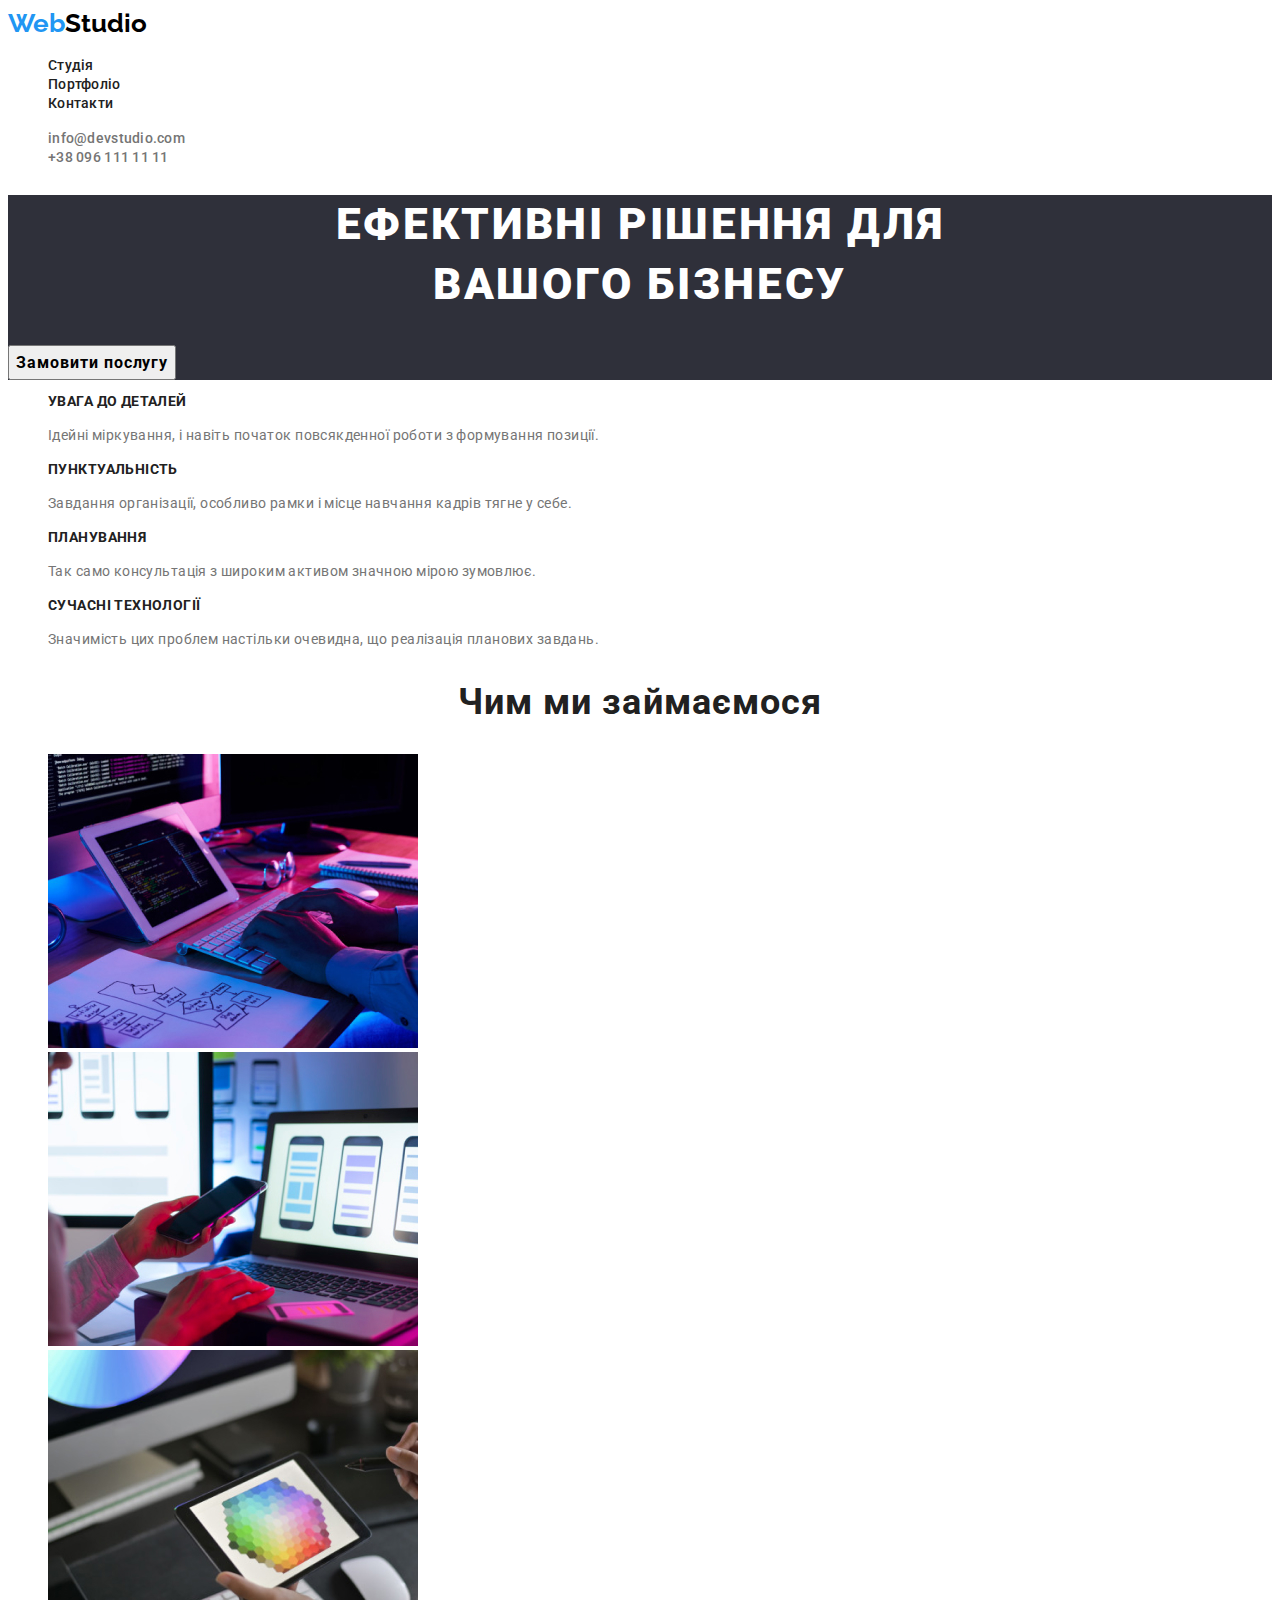
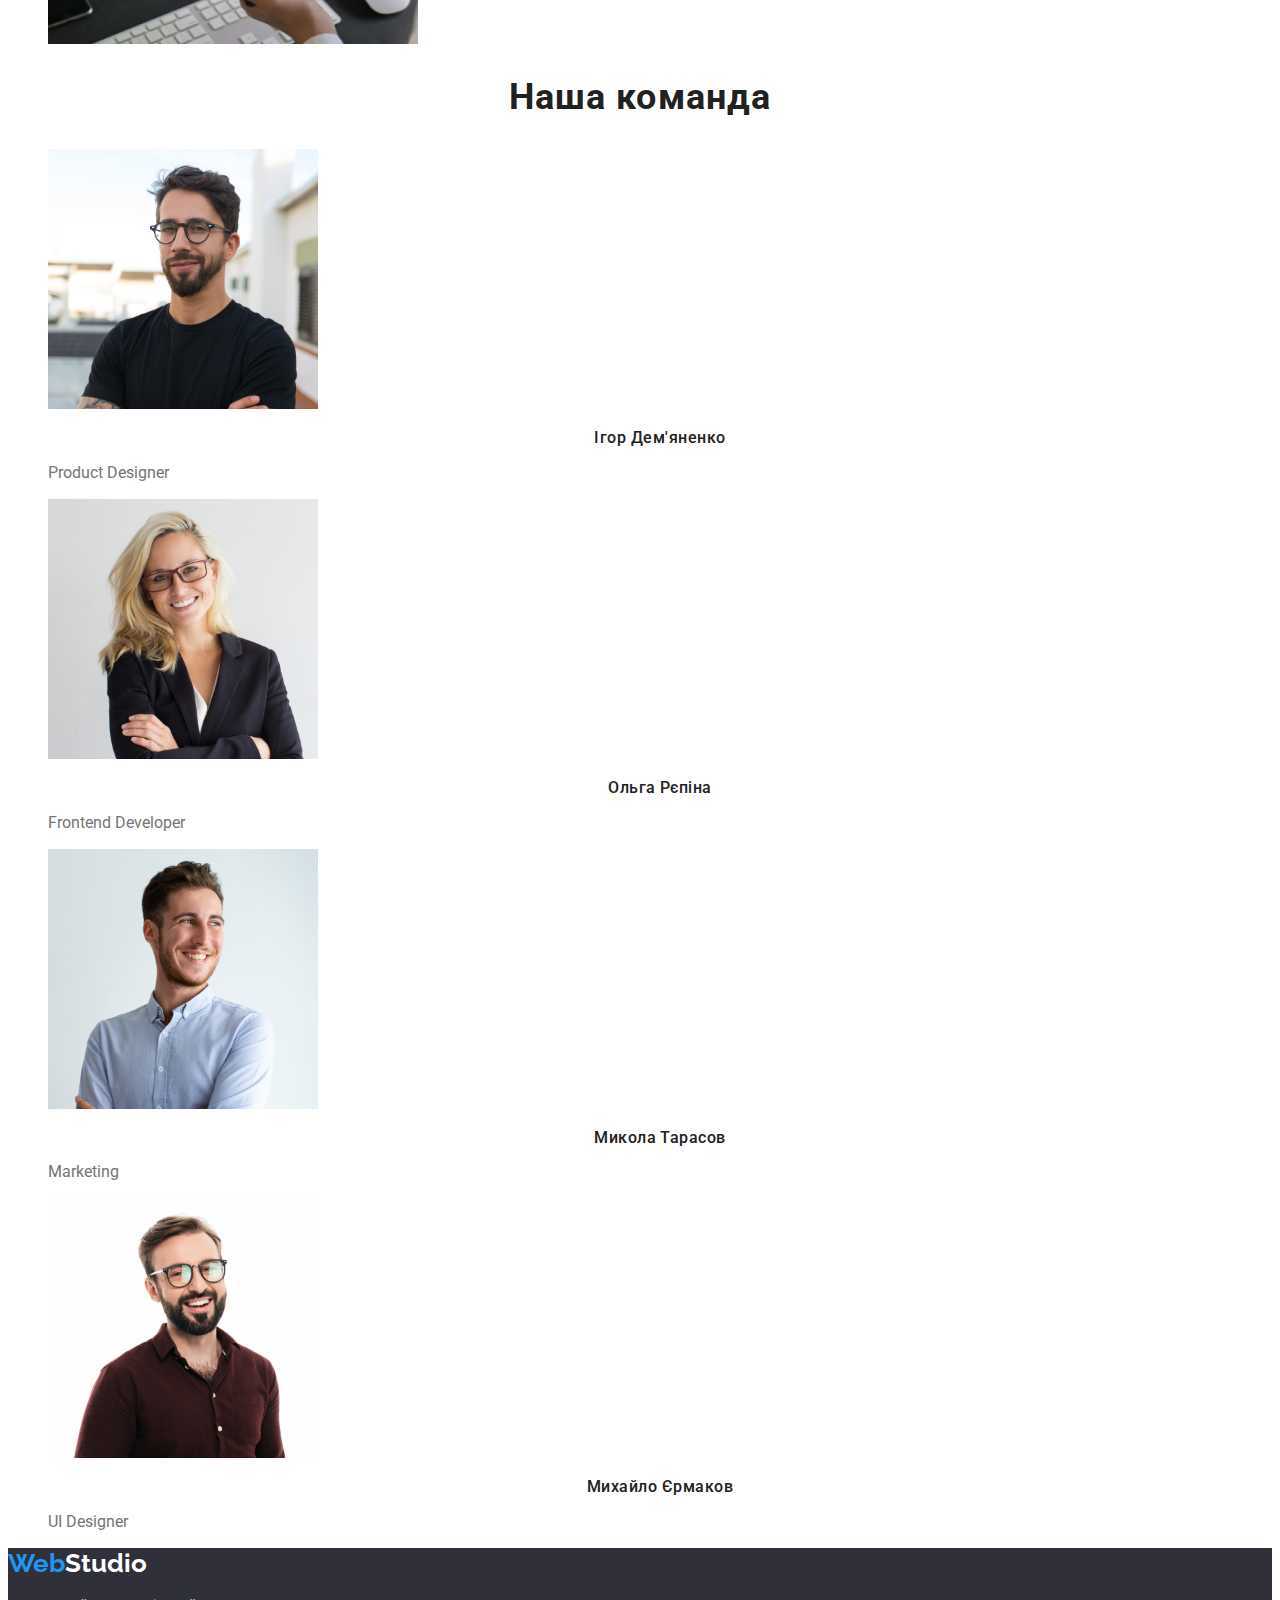
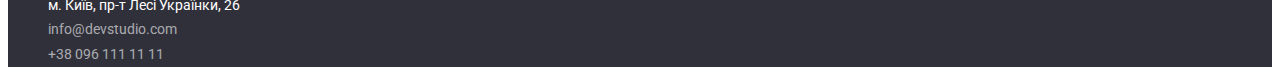
<file: index.html>
<!DOCTYPE html>
<html lang="en">
  <head>
    
    <meta charset="UTF-8" />
    <meta http-equiv="X-UA-Compatible" content="IE=edge" />
    <meta name="viewport" content="width=device-width, initial-scale=1.0" />
    <title>Web Studio</title>
    <link rel="preconnect" href="https://fonts.googleapis.com">
<link rel="preconnect" href="https://fonts.gstatic.com" crossorigin>
<link href="https://fonts.googleapis.com/css2?family=Raleway:wght@700&family=Roboto:wght@400;500;700;900&display=swap" rel="stylesheet">   
            <link rel="stylesheet" href="./css/styles.css"/>
  </head>

  <body>
    <header>
      <main>
      
       <a href="/"class="logo">
      <span class="first-part">Web</span><span class="last-part">Studio</span></a>
        <nav class="header-nav">  
          <ul class="nav-list list">
            <li class="header-nav-item">
              <a href="" class="header-nav-studio link">Студія</a></li>
            <li class="header-nav-item">
              <a href="./portfolio.html"class="header-nav-link link">Портфоліо</a></li>
            <li class="header-nav-item">
              <a href="" class="header-nav-link link">Контакти</a></li>
          </ul>
          <ul class="nav-contacts list">
            <li><a class="link-contacts link" href="#info@devstudio.com">info@devstudio.com</a></li>
            <li><a class="link-contacts link" href="#+380961111111">+38 096 111 11 11</a></li>
          </ul>
         </nav>
      
  
    
      <section class="hero ">
        <h1 class="hero-text">Ефективні рішення для <br> вашого бізнесу</h1>
        <button class="header-btn btn" type="button">Замовити послугу</button>
      </section>
      <section>
        <ul class="items-text list">
          <li>
            <h3 class="items">УВАГА ДО ДЕТАЛЕЙ</h3>

            <p class="items-text">
              Ідейні міркування, і навіть початок повсякденної роботи з
              формування позиції.
            </p>
          </li>
          <li>
            <h3 class="items ">ПУНКТУАЛЬНІСТЬ</h3>
            <p class="items-text ">
              Завдання організації, особливо рамки і місце навчання кадрів тягне
              у себе.
            </p>
          </li>
          <li>
            <h3 class="items">ПЛАНУВАННЯ</h3>
            <p class="items-text">
              Так само консультація з широким активом значною мірою зумовлює.
            </p>
            </li>
            <li>
            <h3 class="items">СУЧАСНІ ТЕХНОЛОГІЇ</h3>
            <p class="items-text">
              Значимість цих проблем настільки очевидна, що реалізація планових
              завдань.
            </p>
          </li>
        </ul>
      </section>
    </main>
  </header>
      <section>
        <h2 class="lead">Чим ми займаємося</h2>
        <ul class="lead-img list"
          <li><img src="img/img.jpg" width="370" alt="фото1" /></li>
          <li><img src="img/img1.jpg" width="370" alt="фото2" /></li>
          <li><img src="img/img2.jpg" width="370" alt="фото3" /></li>
        </ul>
      </section>
      <section>
        <h2 class="lead">Наша команда</h2>
        <ul class="lead-img list">
          <li>
            <img src="img/Ihor.jpg" width="270" alt="Ігор" />
            <h3 class="comanda">Ігор Дем'яненко</h3>
            <p class="profession">Product Designer</p>
          </li>
          <li>
            <img src="img/Olha.jpg" width="270" alt="Ольга" />
            <h3 class="comanda">Ольга Рєпіна</h3>
            <p class="profession">Frontend Developer</p>
          </li>
          <li>
            <img src="img/Mikola.jpg" width="270" alt="Микола" />
            <h3 class="comanda">Микола Тарасов</h3>
            <p class="profession">Marketing</p>
          </li>
          <li>
            <img src="img/Pavlo.jpg" width="270" alt="Михайло" />
            <h3 class="comanda">Михайло Єрмаков</h3>
            <p class="profession">UI Designer</p>
          </li>
        </ul>
      </section>
    </main>

    <footer class="floor">
       
      <a href="/"class="logo-floor logo">
        <span class="first-part">Web</span><span class="second-part">Studio</span></a>
      <address>
        <ul class="address-contacts list">
          <li>
            <a class="address-contacts link"
              href="https://goo.gl/maps/BV1FCmBbSdYmjKrC9"
              target="_blank"
              rel="noopener noreferrer nofollows"
              >м. Київ, пр-т Лесі Українки, 26</a
            >
          </li>

            <li><a class="mail-contacs link" href="#info@devstudio.com">info@devstudio.com</a></li>
            <li><a class="mail-contacs link" href="#+380961111111">+38 096 111 11 11</a></li>
          </ul>
     </address>
    </footer>

  </body>
</html>
</file>
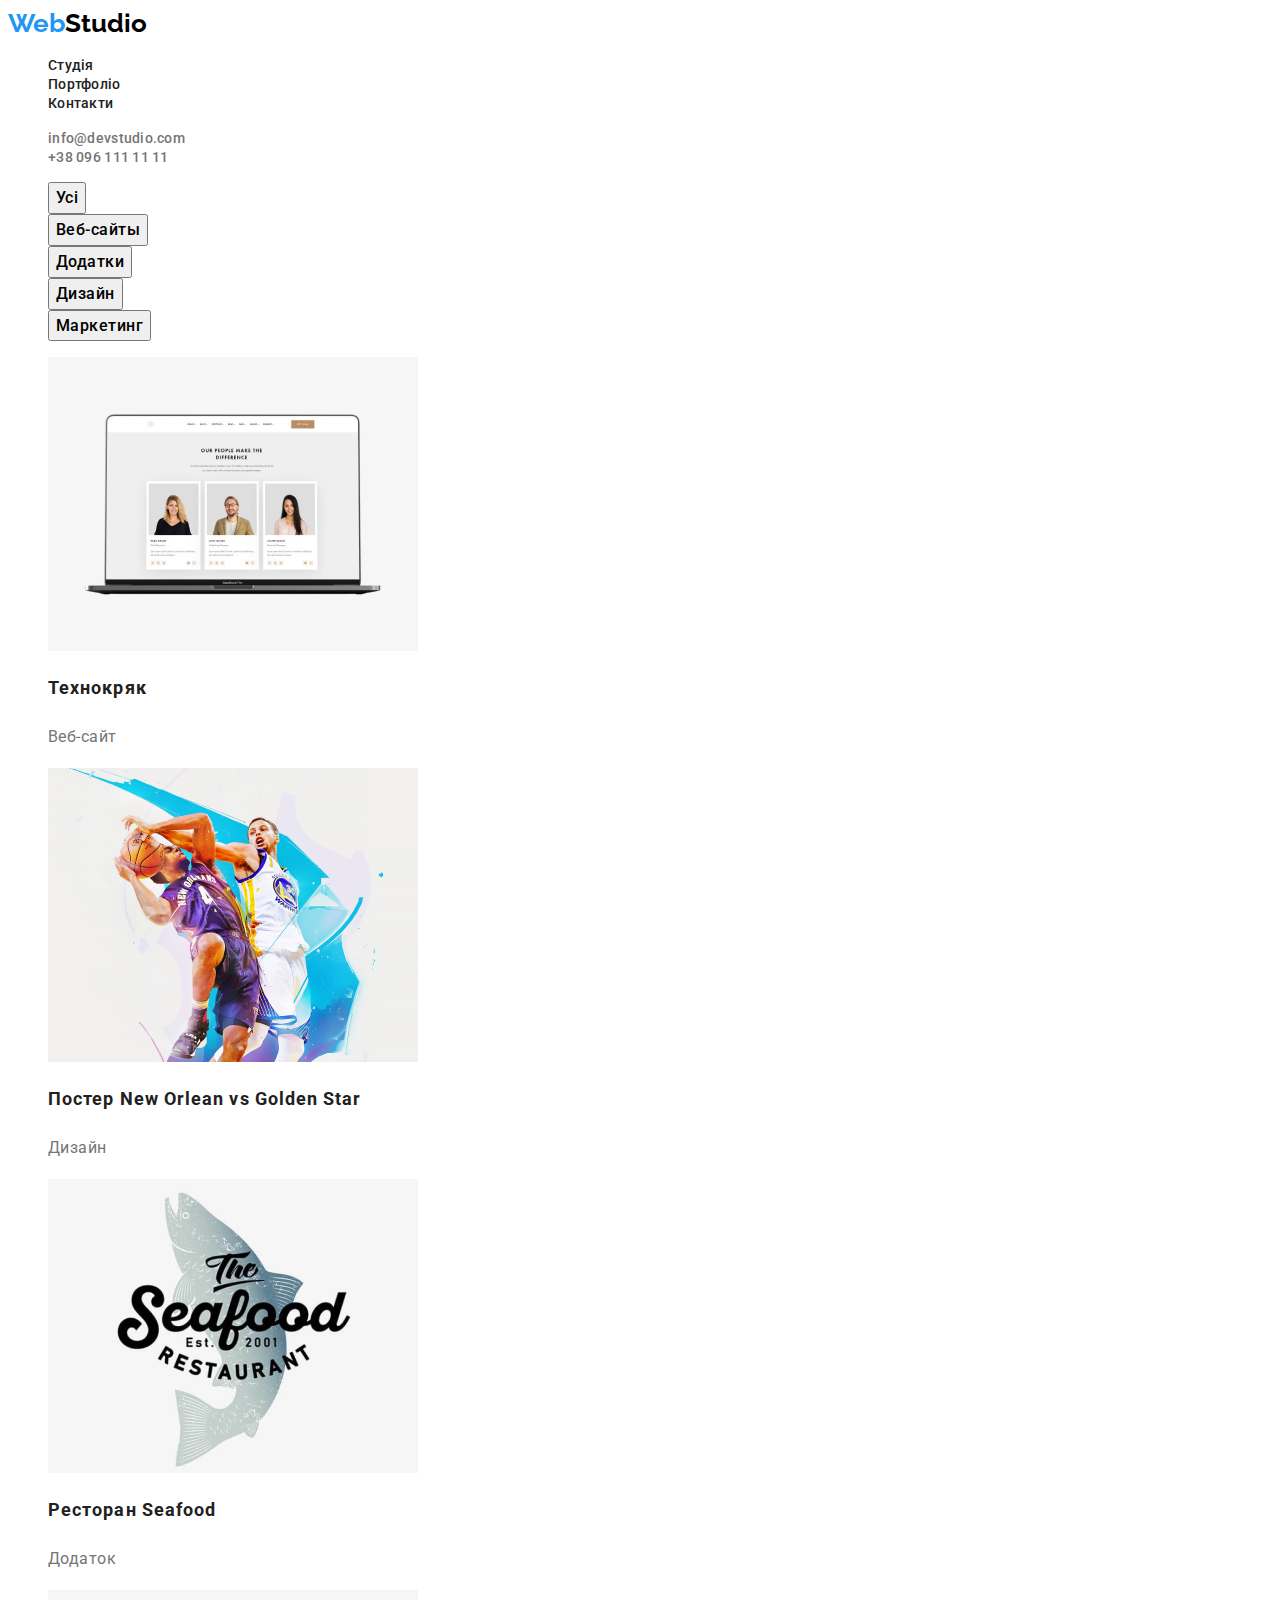
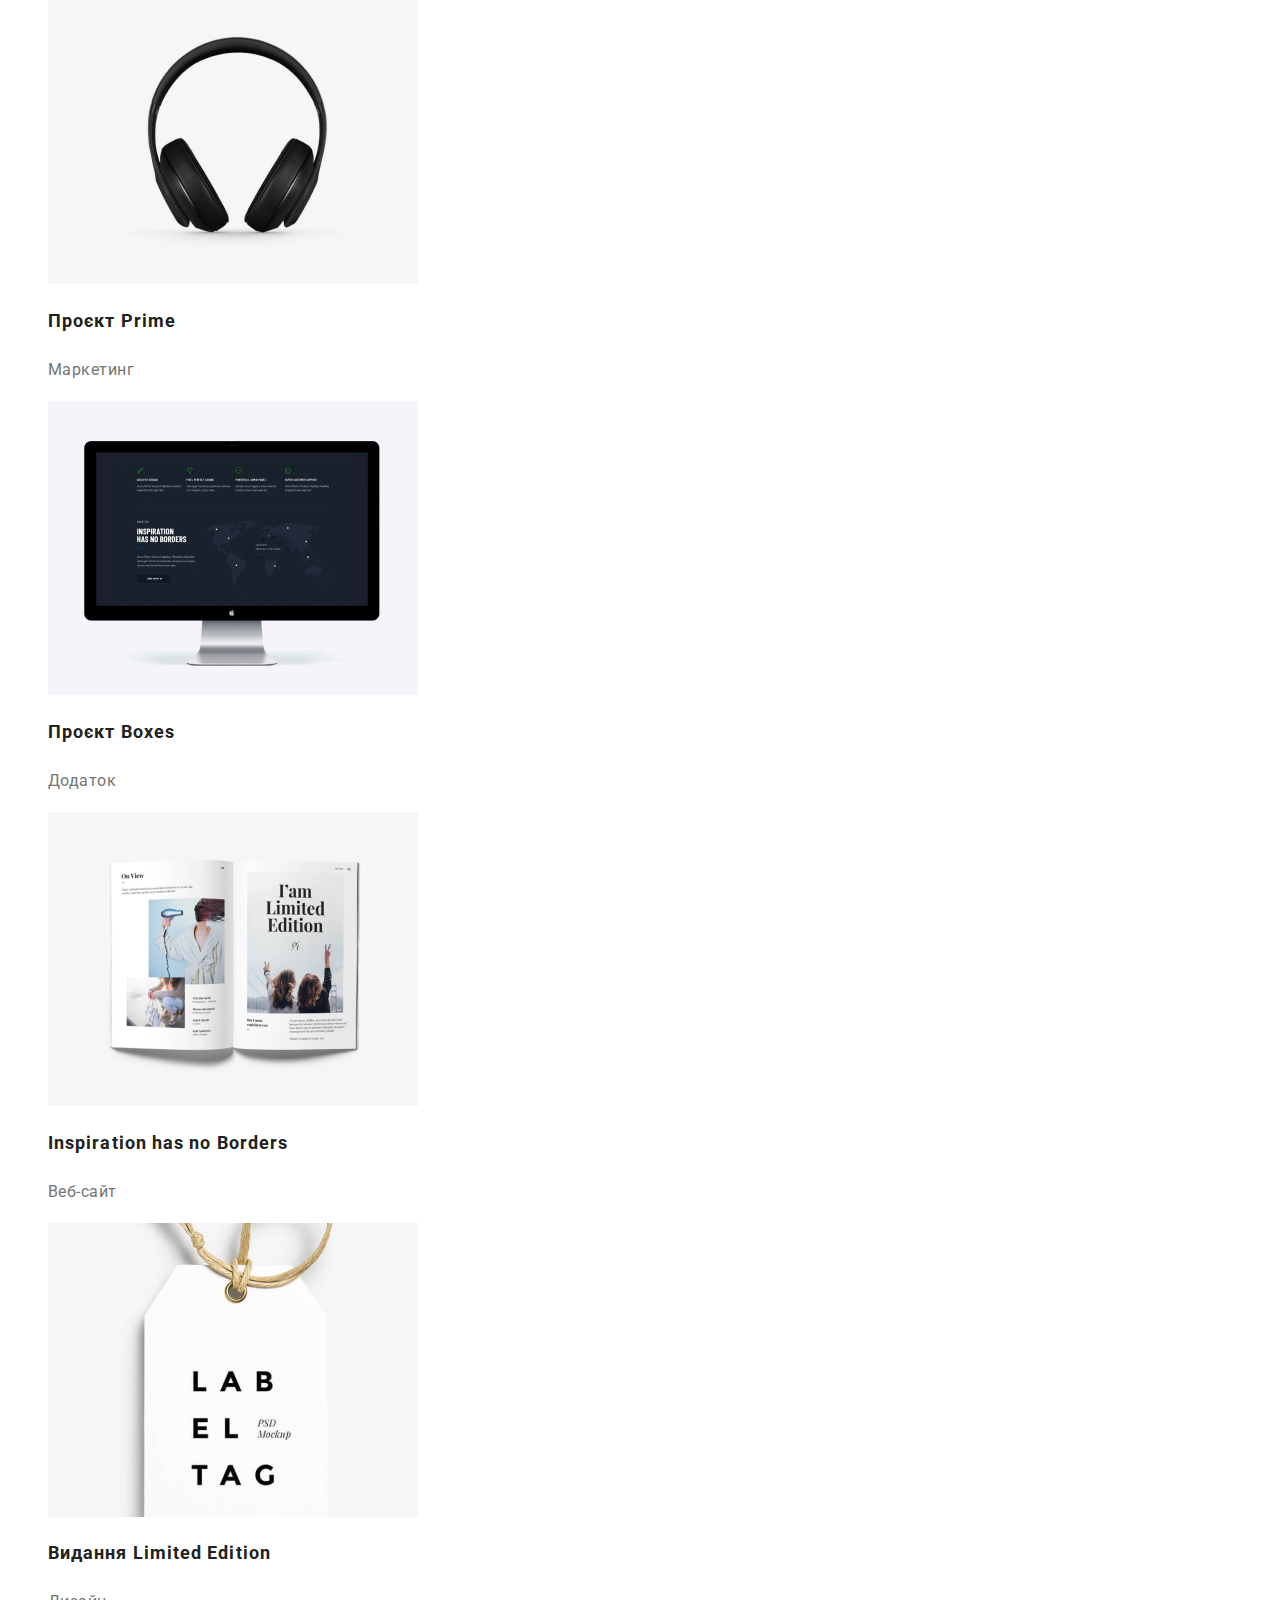
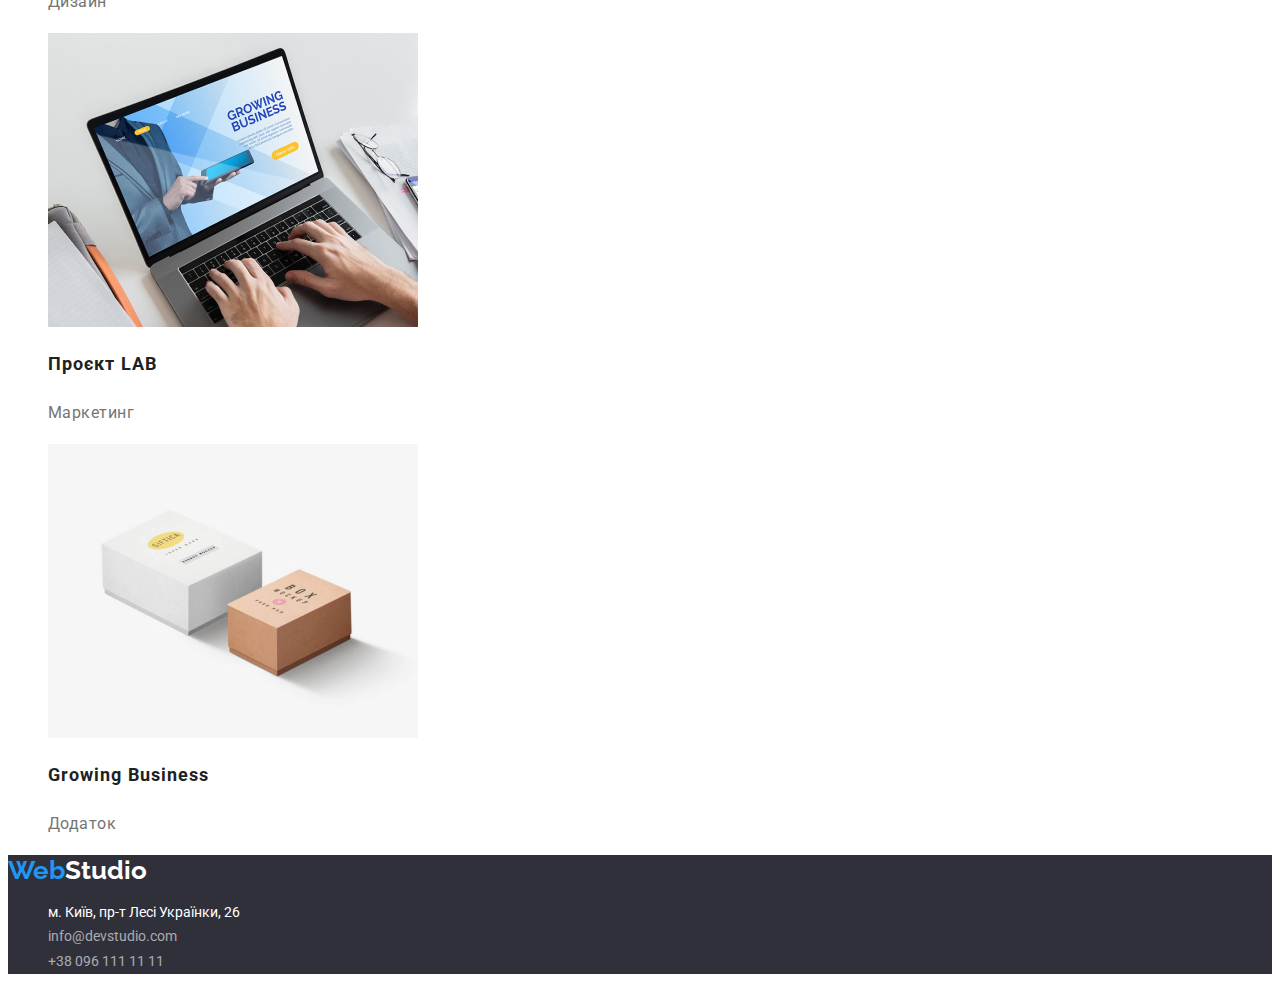
<file: portfolio.html>
<!DOCTYPE html>
<html lang="en">
  <head>
    <meta charset="UTF-8" />
    <meta http-equiv="X-UA-Compatible" content="IE=edge" />
    <meta name="viewport" content="width=device-width, initial-scale=1.0" />
    <title>Portfolio</title>
    <link rel="preconnect" href="https://fonts.googleapis.com">
<link rel="preconnect" href="https://fonts.gstatic.com" crossorigin>
<link href="https://fonts.googleapis.com/css2?family=Raleway:wght@700&family=Roboto:wght@400;500;700;900&display=swap" rel="stylesheet">
    <link rel="stylesheet" href="./css/styles.css" />
  </head>
  <body>
    <header>
      <a href="/"class="logo">
        <span class="first-part">Web</span><span class="last-part">Studio</span></a>
          <nav class="header-nav">  
            <ul class="nav-list list">
              <li class="header-nav-item">
                <a href="./index.html" class="header-nav-studio link">Студія</a></li>
              <li class="header-nav-item">
                <a href=""class="header-nav-link link">Портфоліо</a></li>
              <li class="header-nav-item">
                <a href="" class="header-nav-link link">Контакти</a></li>
            </ul>
            <ul class="nav-contacts list">
              <li><a class="link-contacts link" href="#info@devstudio.com">info@devstudio.com</a></li>
              <li><a class="link-contacts link" href="#+380961111111">+38 096 111 11 11</a></li>
            </ul>
           </nav>
    </header>
    <main>
      <section>
      <ul class="hero-header-btn btn list">
       
        <li><button class="hero-btn btn" type="button">Усі</button></li>
        <li><button class="hero-btn btn" type="button">Веб-сайты</button></li>
        <li><button class="hero-btn btn" type="button">Додатки</button></li>
        <li><button class="hero-btn btn" type="button">Дизайн</button></li> 
        <li><button class="hero-btn btn" type="button">Маркетинг</button></li>
    </ul>
    
      <ul class="aboute-list list">
        <li>
          <img src="img2/img (7).jpg" alt="фото1" />
          <h2 class="aboute-title">Технокряк</h2>
          <p class="about-title-after">Веб-сайт</p>
        </li>
        <li>
          <img src="img2/img (8).jpg" alt="фото2" />
          <h2 class="aboute-title">Постер New Orlean vs Golden Star</h2>
          <p class="about-title-after ">Дизайн</p>
        </li>
        <li>
          <img src="img2/img (9).jpg" alt="фото3" />
          <h2 class="aboute-title">Ресторан Seafood</h2>
          <p class="about-title-after ">Додаток</p>
        </li>
        <li>
          <img src="img2/img (10).jpg" alt="фото4" />
          <h2 class="aboute-title">Проєкт Prime</h2>
          <p class="about-title-after">Маркетинг</p>
        </li>
        <li>
          <img src="img2/img (11).jpg" alt="фото5" />
          <h2 class="aboute-title">Проєкт Boxes</h2>
          <p class="about-title-after">Додаток</p>
        </li>
        <li>
          <img src="img2/img (12).jpg" alt="фото6" />
          <h2 class="aboute-title">Inspiration has no Borders</h2>
          <p class="about-title-after">Веб-сайт</p>
        </li>
        <li>
          <img src="img2/img (13).jpg" alt="фото7" />
          <h2 class="aboute-title">Видання Limited Edition</h2>
          <p class="about-title-after">Дизайн</p>
        </li>
        <li>
          <img src="img2/img (14).jpg" alt="фото8" />
          <h2 class="aboute-title">Проєкт LAB</h2>
          <p class="about-title-after">Маркетинг</p>
        </li>
        <li>
          <img src="img2/img (15).jpg" alt="фото9" />
          <h2 class="aboute-title">Growing Business</h2>
          <p class="about-title-after">Додаток</p>
        </li>
      </ul>
    </section>
  </main>
    <footer>
      <section class="floor">
      <a href="/"class="logo">
        <span class="first-part">Web</span><span class="second-part">Studio</span></a> 
      
      
       <address>
        <ul class="address-contacts list">
          <li>
            <a class="address-contacts link"
              href="https://goo.gl/maps/BV1FCmBbSdYmjKrC9"
              target="_blank"
              rel="noopener noreferrer nofollows"
              >м. Київ, пр-т Лесі Українки, 26</a>
          </li>

          <li><a class="mail-contacs link" href="#info@devstudio.com">info@devstudio.com</a></li>
          <li><a class="mail-contacs link" href="#+380961111111">+38 096 111 11 11</a></li>
          </ul>
     </address>
     </section>
    </footer>
  </body>
</html>
</file>
<file: css/styles.css>
/*GENERAL STYLES*/

:root {
    
    --second-font: 'Raleway', sans-serif;
    --accent-color: #2196F3;
    --main-color: #212121;
    --second-color: #757575;
    --third-color: #FFFFFF;
}

body {
    font-family:'Roboto', sans-serif;
}


     .logo {
font-family: var(--second-font);
font-weight: 700;
font-size: 26px;
line-height: 1.19;
text-decoration: none;
}

.first-part {
    color: var(--accent-color);
}
.last-part {
   color: #000; 
} 
.second-part {
    color: #FFFFFF;
}
.list {
    list-style: none;
}
.link { 
    text-decoration: none;

}

.link:hover, .link:focus {
    color: var(--accent-color);
   
}

.header-nav-link  {
font-weight: 500;
font-size: 14px;
line-height: 1.14;
letter-spacing: 0.02em;
color: var(--main-color);
       }

.header-nav-studio {
  
font-weight: 500;
font-size: 14px;
line-height: 1.14;
letter-spacing: 0.02em;

color: var( --main-color);
}
.link-contacts {
    font-style: normal;
font-weight: 500;
font-size: 14px;
line-height: 1.14;
letter-spacing: 0.02em;

color: #757575;

}
.link-tel  {
    font-style: normal;
font-weight: 500;
font-size: 14px;
line-height: 1.14;
letter-spacing: 0.02em;
color: var(--second-color);
}
.header-btn {
    font-family: 'Roboto';
font-style: normal;
font-weight: 700;
    font-size: 16px;
    line-height: 1.87;
    letter-spacing: 0.06em;
}
.btn:hover, .btn:focus {
cursor:pointer;
list-style: none;
color: var(--accent-color);
}

.hero-text {
    font-weight: 900;
font-size: 44px;
line-height: 1.36;
text-align: center;
letter-spacing: 0.06em;
text-transform: uppercase;

color: var(--third-color);

}
.hero {
    background: #2F303A;

}
.items {
    font-weight: 700;
font-size: 14px;
line-height: 1.14;
letter-spacing: 0.03em;
text-transform: uppercase;
color: var(--main-color);

}
.items-text {
    
font-size: 14px;
line-height: 1.71;
letter-spacing: 0.03em;
color: var(--second-color);

}
.lead {
    

font-size: 36px;
line-height: 1.16;
text-align: center;
letter-spacing: 0.03em;

color: var(--main-color);

}
.comanda {
    
font-size: 16px;
line-height: 1.18;
font-weight: 500;
text-align: center;
letter-spacing: 0.03em;
color: var(--main-color);

}
.profession {
font-size: 16px;
line-height: 1.18;
color: #757575;

}

.address-contacts {
font-style: normal;
font-size: 14px;
line-height: 24px;
color: #FFFFFF;
}

.aboute-title {
font-weight: 700;
font-size: 18px;
line-height: 2;
letter-spacing: 0.06em;
color: var(--main-color);

}
.about-title-after {
font-size: 16px;
line-height: 1.87;
letter-spacing: 0.03em;
color: var(--second-color);

}

.floor {

background: #2F303A;

}

.mail-contacs {

font-size: 14px;
line-height: 1.71;
color: rgba(255, 255, 255, 0.6);

}
.hero-header-btn .btn {
font-weight: 500;
font-size: 16px;
line-height:1.62;
letter-spacing: 0.03em;
font-family:inherit;
}
</file>
